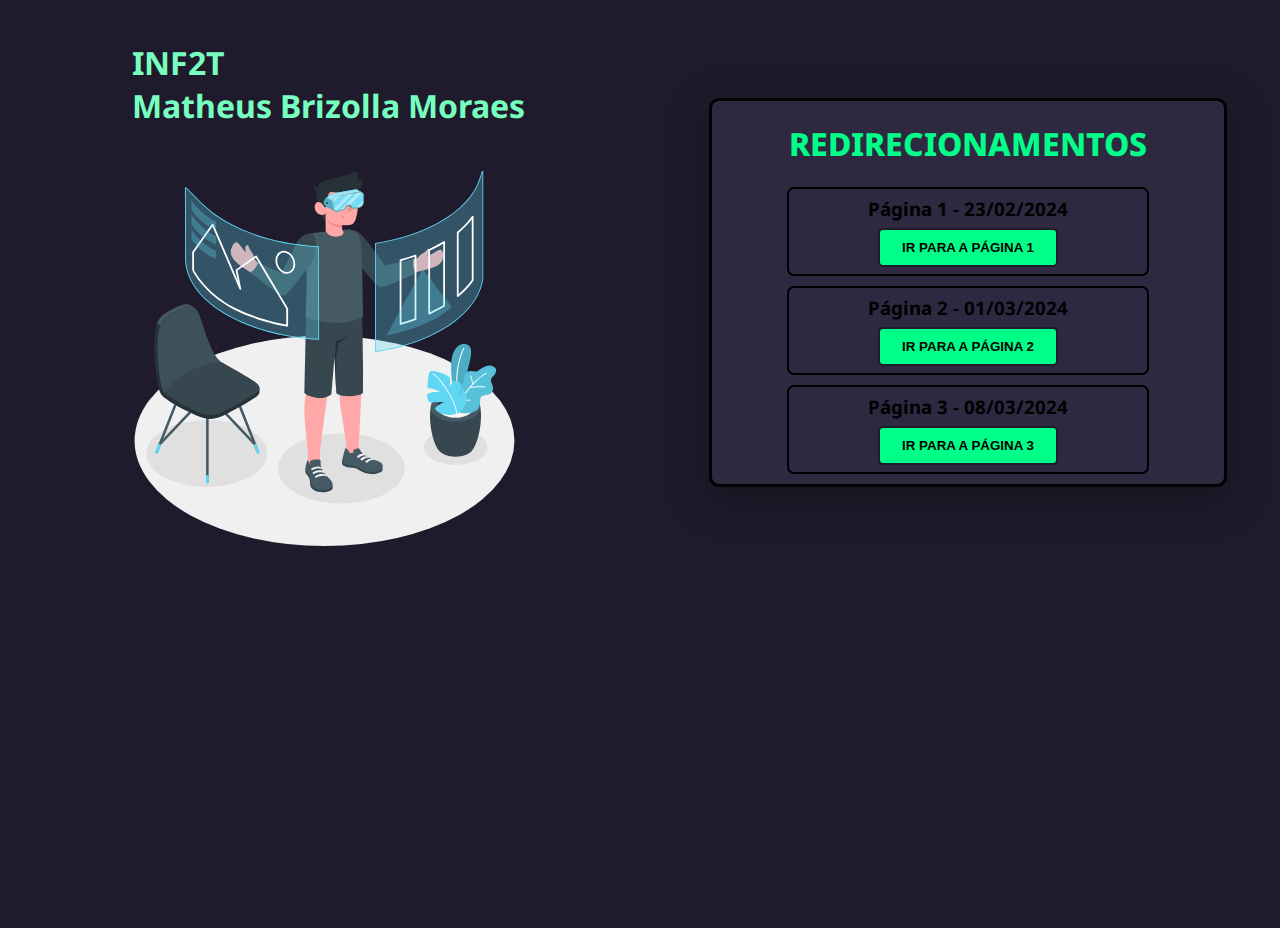
<file: index.html>
<!DOCTYPE html>
<html lang="pt-br">
    <head>
        <meta charset="UTF-8">
        <meta name="viewport" content="width=device-width, initial-scale=1.0">
        <link rel="stylesheet" type="text/css" href="style.css">
        <script type="text/javascript" src="script.js"></script>
        <title>Matheus Moraes | INF2T</title>
        <script></script>
    </head>
    <body>
        <main id="container">
            <div id="left">
                <h1> INF2T<br>Matheus Brizolla Moraes</h1>
                <img src="customs/virtual-reality-not-css.svg" alt="animação">
            </div>
            <div id="right">
                <div id="card">
                    <h1>REDIRECIONAMENTOS</h1>
                    <div class="redirect">
                        <h3>Página 1 - 23/02/2024</h3>
                        <button class="btn" onclick="redirect1()">Ir para a página 1</button>
                    </div>
                    <div class="redirect">
                        <h3>Página 2 - 01/03/2024</h3>
                        <button class="btn" onclick="redirect2()">Ir para a página 2</button>
                    </div>
                    <div class="redirect">
                        <h3>Página 3 - 08/03/2024</h3>
                        <button class="btn" onclick="redirect3()">Ir para a página 3</button>
                    </div>
                </div>
            </div>
        </main>
    </body>
</html>
</file>
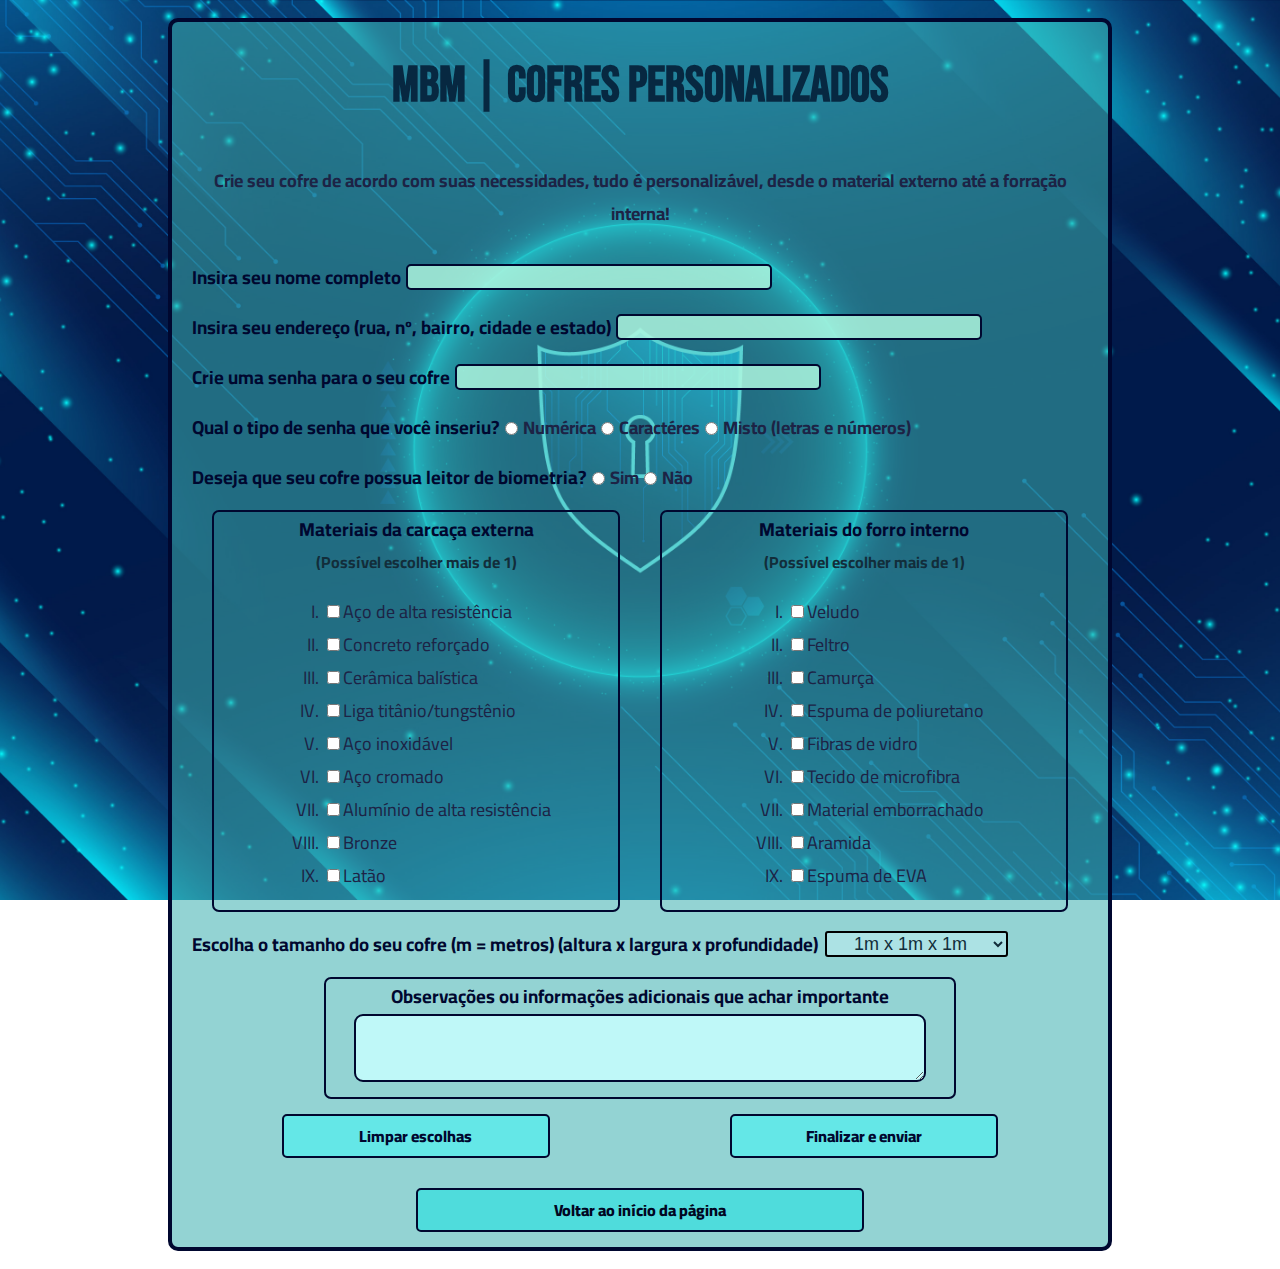
<file: views/01.03.2024/index.html>
<!DOCTYPE html>
<html lang="pt-br">
    <head>
        <meta charset="UTF-8">
        <meta name="viewport" content="width=device-width, initial-scale=1.0">
        <link rel="stylesheet" type="text/css" href="style.css">
        <script src="script.js"></script>
        <title> MBM | Crie seu cofre personalizado</title>
    </head>
    <body>
        <main id="container">
            <div class="title1_div">
                <h1 id="title1"> MBM | Cofres Personalizados</h1>
            </div>
            <div class="title1_div">
                <h2 id="lab">Crie seu cofre de acordo com suas necessidades, tudo é personalizável, desde o material externo até a forração interna!</h2>
            </div>
            <div class="form_div">
                <form id="data_form" method="post">
                    <div class="div_input">
                        <h3>Insira seu nome completo</h3>
                        <input type="text" id="name_input" class="input_text">
                    </div>
                    <div class="div_input">
                        <h3>Insira seu endereço (rua, nº, bairro, cidade e estado)</h3>
                        <input type="text" id="adress_input" class="input_text">
                    </div>
                    <div class="div_input">
                        <h3>Crie uma senha para o seu cofre</h3>
                        <input type="password" id="pass_input" class="input_text">
                    </div>
                    <div class="div_input">
                        <h3>Qual o tipo de senha que você inseriu?</h3>
                        <input type="radio" name="pass_type" id="pass_type">
                        <h3 class="radio_options">Numérica</h3>
                        <input type="radio" name="pass_type" id="pass_type">
                        <h3 class="radio_options">Caractéres</h3>
                        <input type="radio" name="pass_type" id="pass_type">
                        <h3 class="radio_options">Misto (letras e números)</h3>
                    </div>
                    <div class="div_input">
                        <h3>Deseja que seu cofre possua leitor de biometria?</h3>
                        <input type="radio" name="biometria" id="biometria" class="input_radio">
                        <h3 class="radio_options">Sim</h3>
                        <input type="radio" name="biometria" id="biometria" class="input_radio"> 
                        <h3 class="radio_options">Não</h3>
                    </div>
                    <div class="div_column_input">
                        <div class="div_input2"> 
                            <h3>Materiais da carcaça externa</h3>
                            <h5>(Possível escolher mais de 1)</h5>
                            <ol type="I" class="radio_options">
                                <li><input type="checkbox" name="ext" id="ext">Aço de alta resistência</li>
                                <li><input type="checkbox" name="ext" id="ext">Concreto reforçado</li>
                                <li><input type="checkbox" name="ext" id="ext">Cerâmica balística</li>
                                <li><input type="checkbox" name="ext" id="ext">Liga titânio/tungstênio</li>
                                <li><input type="checkbox" name="ext" id="ext">Aço inoxidável</li>
                                <li><input type="checkbox" name="ext" id="ext">Aço cromado</li>
                                <li><input type="checkbox" name="ext" id="ext">Alumínio de alta resistência</li>
                                <li><input type="checkbox" name="ext" id="ext">Bronze</li>
                                <li><input type="checkbox" name="ext" id="ext">Latão</li>
                            </ol>
                        </div>
                        <div class="div_input2">
                            <h3>Materiais do forro interno</h3>
                            <h5>(Possível escolher mais de 1)</h5>
                            <ol type="I" class="radio_options">
                                <li><input type="checkbox" name="int" id="int">Veludo</li>
                                <li><input type="checkbox" name="int" id="int">Feltro</li>
                                <li><input type="checkbox" name="int" id="int">Camurça</li>
                                <li><input type="checkbox" name="int" id="int">Espuma de poliuretano</li>
                                <li><input type="checkbox" name="int" id="int">Fibras de vidro</li>
                                <li><input type="checkbox" name="int" id="int">Tecido de microfibra</li>
                                <li><input type="checkbox" name="int" id="int">Material emborrachado</li>
                                <li><input type="checkbox" name="int" id="int">Aramida</li>
                                <li><input type="checkbox" name="int" id="int">Espuma de EVA</li>
                            </ol>
                        </div>
                    </div>
                    <div class="div_input">
                        <h3>Escolha o tamanho do seu cofre (m = metros) (altura x largura x profundidade)</h3>
                        <select>
                            <option>1m x 1m x 1m</option>
                            <option>0.4m x 1m x 0.7m</option>
                            <option>1.7m x 2m x 2m</option>
                            <option>0.8m x 1.2m x 0.8m</option>
                            <option>1m x 1m x 2m</option>
                            <option>1.8m x 1.5m x 2.6m</option>
                            <option>0.8m x 1m x 3m</option>
                            <option>1.5m x 1m 2.5m</option>
                        </select>
                    </div>
                    <div class="div_column_input">
                        <div class="div_input3">
                            <h3>Observações ou informações adicionais que achar importante</h3>
                            <textarea></textarea>
                        </div>
                    </div>
                    <div class="div_column_input">
                        <input type="reset" value="Limpar escolhas" class="button">
                        <input type="submit" value="Finalizar e enviar" class="button" onclick="end()">
                    </div>
                </form>
            </div>        
            <div  class="div_column_input">
                <button id="scroll_to_top" onclick="scroll_to_top()" class="button2">Voltar ao início da página</button>
            </div>
        </main>
    </body>
</html>
</file>
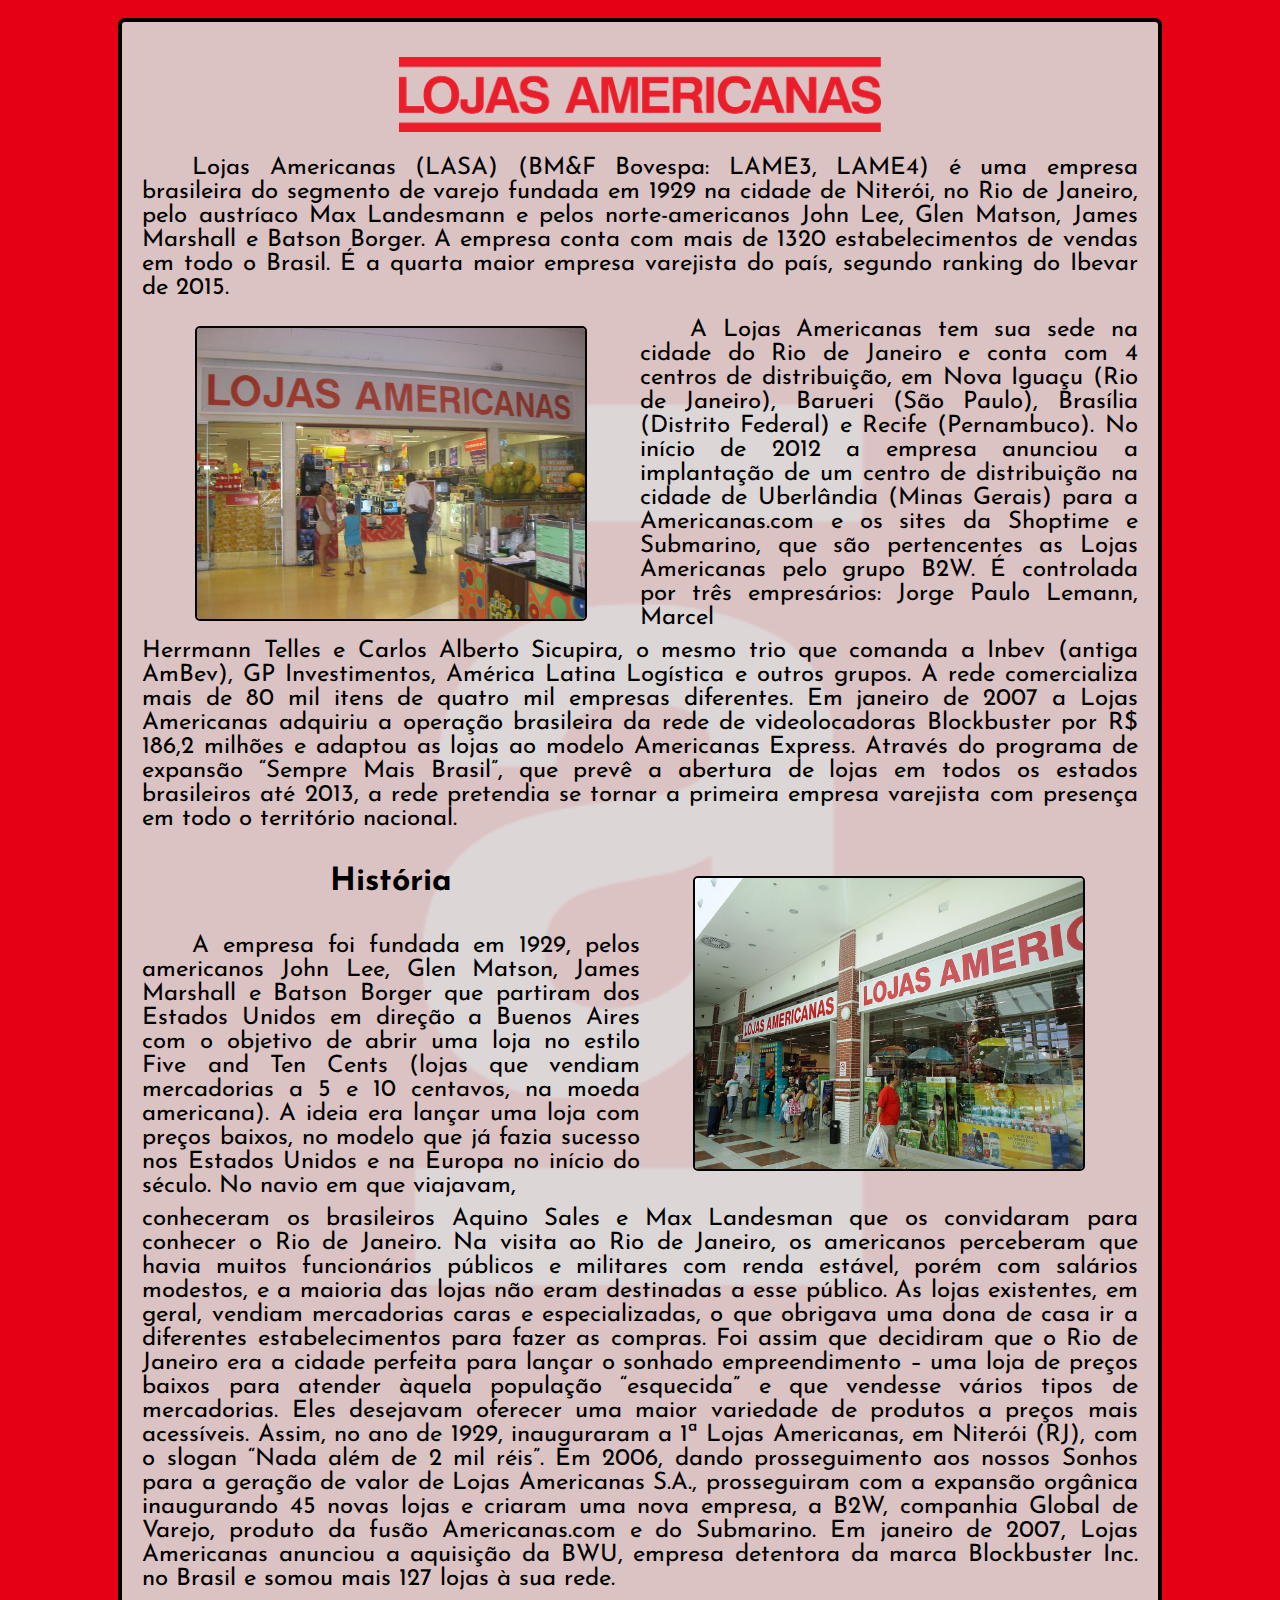
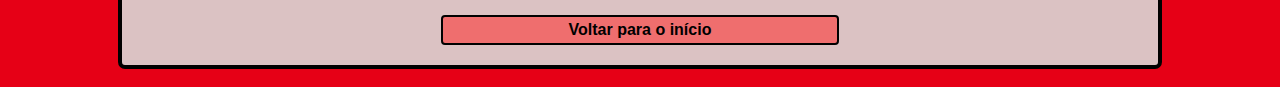
<file: views/08.03.2024/index.html>
<!DOCTYPE html>
<html lang="pt-br">
    <head>
        <meta charset="UTF-8">
        <meta name="viewport" content="width=device-width, initial-scale=1.0">
        <link rel="stylesheet" type="text/css" href="css/estilo.css">
        <script src="script.js"></script>
        <title>Conheça um pouco mais sobre nós</title>
    </head>
    <body>
        <main id="container">
            <div class="logo_div">
                <image src="images\logo.webp" id="logo"></image>
            </div>
            <div class="text">
                <p> Lojas Americanas (LASA) (BM&F Bovespa: LAME3, LAME4) é uma empresa brasileira do segmento de varejo fundada em 1929 na cidade de Niterói, no Rio de Janeiro, pelo austríaco Max Landesmann e pelos norte-americanos John Lee, Glen Matson, James Marshall e Batson Borger. A empresa conta com mais de 1320 estabelecimentos de vendas em todo o Brasil. É a quarta maior empresa varejista do país, segundo ranking do Ibevar de 2015.</p>
            </div>
            <div class="img_text">
                <div class="img_div_1">
                    <img src="images/Lojas_Americanas1.JPG" class="img">
                </div>
                <div class="text_div_1">
                    <P> A Lojas Americanas tem sua sede na cidade do Rio de Janeiro e conta com 4 centros de distribuição, em Nova Iguaçu (Rio de Janeiro), Barueri (São Paulo), Brasília (Distrito Federal) e Recife (Pernambuco). No início de 2012 a empresa anunciou a implantação de um centro de distribuição na cidade de Uberlândia (Minas Gerais) para a Americanas.com e os sites da Shoptime e Submarino, que são pertencentes as Lojas Americanas pelo grupo B2W. É controlada por três empresários: Jorge Paulo Lemann, Marcel</P>
                </div>
            </div>
            <div class="baixo_text">
                <p>Herrmann Telles e Carlos Alberto Sicupira, o mesmo trio que comanda a Inbev (antiga AmBev), GP Investimentos, América Latina Logística e outros grupos. A rede comercializa mais de 80 mil itens de quatro mil empresas diferentes.
                        
                    Em janeiro de 2007 a Lojas Americanas adquiriu a operação brasileira da rede de videolocadoras Blockbuster por R$ 186,2 milhões e adaptou as lojas ao modelo Americanas Express.
                    
                    Através do programa de expansão “Sempre Mais Brasil”, que prevê a abertura de lojas em todos os estados brasileiros até 2013, a rede pretendia se tornar a primeira empresa varejista com presença em todo o território nacional.</p>
            </div>
            <div class="img_text">
                <div class="text_div_1">
                    <h2>História</h2>
                    <p>A empresa foi fundada em 1929, pelos americanos John Lee, Glen Matson, James Marshall e Batson Borger que partiram dos Estados Unidos em direção a Buenos Aires com o objetivo de abrir uma loja no estilo Five and Ten Cents (lojas que vendiam mercadorias a 5 e 10 centavos, na moeda americana). A ideia era lançar uma loja com preços baixos, no modelo que já fazia sucesso nos Estados Unidos e na Europa no início do século. No navio em que viajavam,</p>
                </div>
                <div class="img_div_1">
                    <img src="images/loja2.JPG" class="img">
                </div>
            </div>
            <div class="baixo_text">
                <p>conheceram os brasileiros Aquino Sales e Max Landesman que os convidaram para conhecer o Rio de Janeiro.

                Na visita ao Rio de Janeiro, os americanos perceberam que havia muitos funcionários públicos e militares com renda estável, porém com salários modestos, e a maioria das lojas não eram destinadas a esse público. As lojas existentes, em geral, vendiam mercadorias caras e especializadas, o que obrigava uma dona de casa ir a diferentes estabelecimentos para fazer as compras. Foi assim que decidiram que o Rio de Janeiro era a cidade perfeita para lançar o sonhado empreendimento – uma loja de preços baixos para atender àquela população “esquecida” e que vendesse vários tipos de mercadorias. Eles desejavam oferecer uma maior variedade de produtos a preços mais acessíveis.
                
                Assim, no ano de 1929, inauguraram a 1ª Lojas Americanas, em Niterói (RJ), com o slogan “Nada além de 2 mil réis”.
                
                Em 2006, dando prosseguimento aos nossos Sonhos para a geração de valor de Lojas Americanas S.A., prosseguiram com a expansão orgânica inaugurando 45 novas lojas e criaram uma nova empresa, a B2W, companhia Global de Varejo, produto da fusão Americanas.com e do Submarino.
                
                Em janeiro de 2007, Lojas Americanas anunciou a aquisição da BWU, empresa detentora da marca Blockbuster Inc. no Brasil e somou mais 127 lojas à sua rede.</p>
            </div>
            <div id="button_div">
                <button id="btn" onclick="scroll_top()">Voltar para o início</button>
            </div>
        </main>
    </body>
</html>
</file>
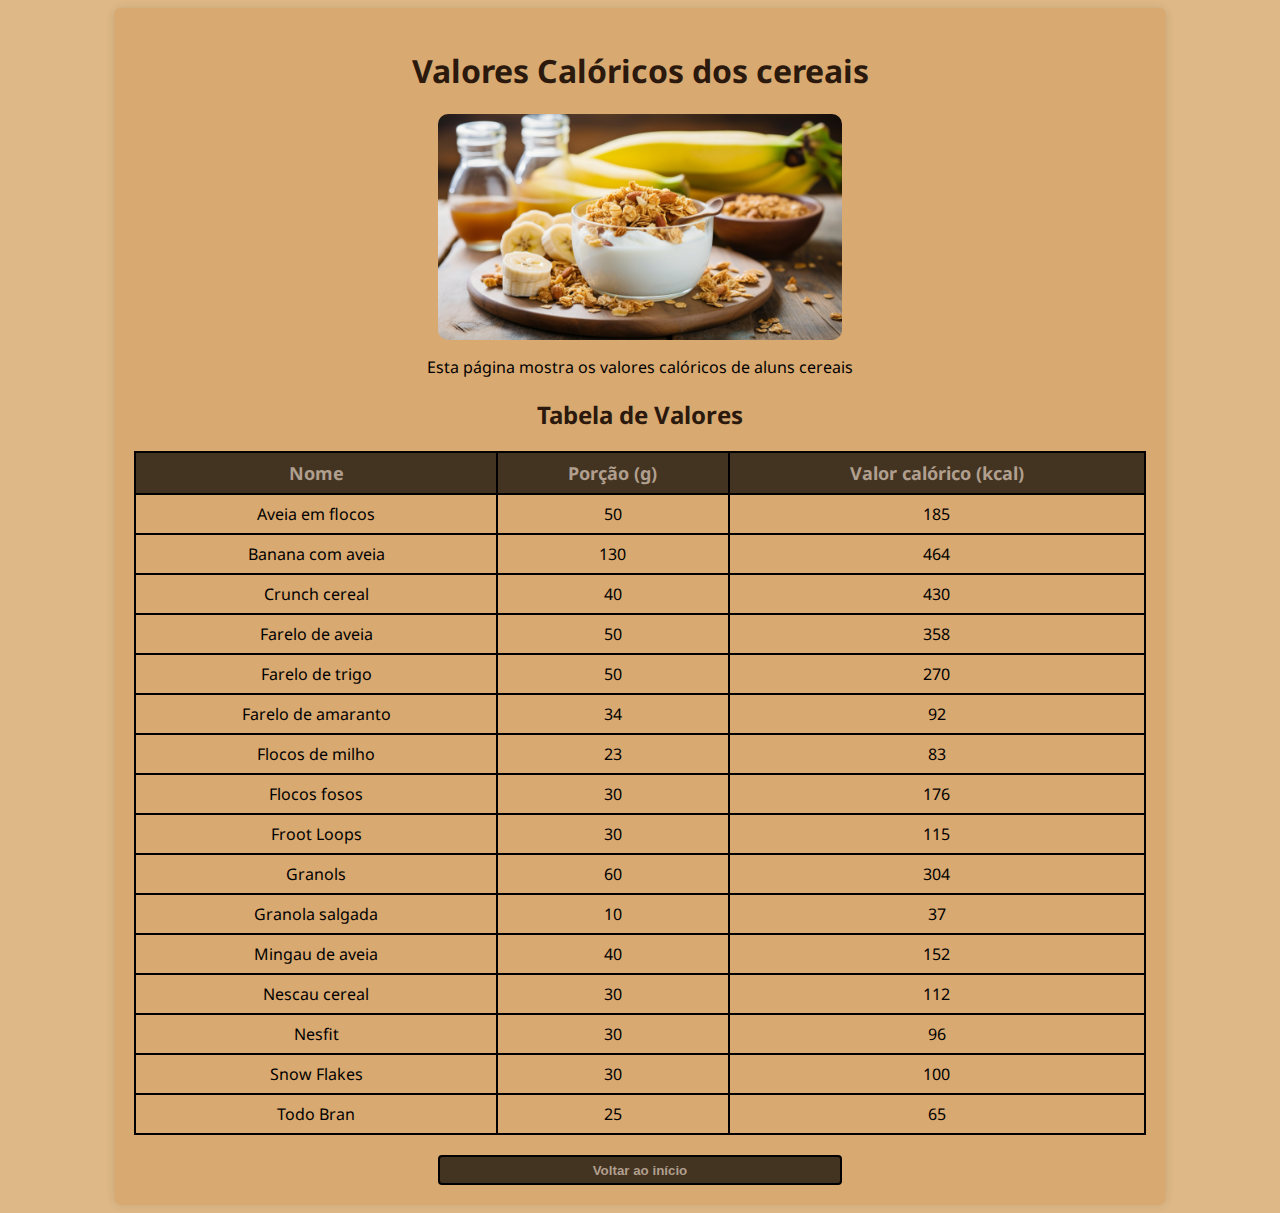
<file: views/23.02.2024/index.html>
<!DOCTYPE html>
<html lang="pt">
    <head>
        <meta charset="UTF-8">
        <meta name="viewport" content="width=device-width, initial-scale=1.0">
        <script src="script.js"></script>
        <link rel="stylesheet" type="text/css" href="index_style.css">
        <title>Calorias dos cereais</title>
    </head>
    <body>
        <div class="container">
            <h1 class="title1">Valores Calóricos dos cereais</h1>
            <div id="img_div">
                <img src="images\2150830588.jpg">
            </div>
            <p id="lab">Esta página mostra os valores calóricos de aluns cereais</p>
            <h2 class="title1">Tabela de Valores</h2>
            <table>
                <tr>
                    <th class="center_table">Nome</th>
                    <th class="center_table">Porção (g)</th>
                    <th class="center_table">Valor calórico (kcal)</th>
                </tr>
                <tr>
                    <td class="center_table">Aveia em flocos</td>
                    <td class="center_table">50</td>
                    <td class="center_table">185</td>
                </tr>
                <tr>
                    <td class="center_table">Banana com aveia</td>
                    <td class="center_table">130</td>
                    <td class="center_table">464</td>
                </tr>
                <tr>
                    <td class="center_table">Crunch cereal</td>
                    <td class="center_table">40</td>
                    <td class="center_table">430</td>
                </tr>
                <tr>
                    <td class="center_table">Farelo de aveia</td>
                    <td class="center_table">50</td>
                    <td class="center_table">358</td>
                </tr>
                <tr>
                    <td class="center_table">Farelo de trigo</td>
                    <td class="center_table">50</td>
                    <td class="center_table">270</td>
                </tr>
                <tr>
                    <td class="center_table">Farelo de amaranto</td>
                    <td class="center_table">34</td>
                    <td class="center_table">92</td>
                </tr>
                <tr>
                    <td class="center_table">Flocos de milho</td>
                    <td class="center_table">23</td>
                    <td class="center_table">83</td>
                </tr>
                <tr>
                    <td class="center_table">Flocos fosos</td>
                    <td class="center_table">30</td>
                    <td class="center_table">176</td>
                </tr>
                <tr>
                    <td class="center_table">Froot Loops</td>
                    <td class="center_table">30</td>
                    <td class="center_table">115</td>
                </tr>
                <tr>
                    <td class="center_table">Granols</td>
                    <td class="center_table">60</td>
                    <td class="center_table">304</td>
                </tr>
                <tr>
                    <td class="center_table">Granola salgada</td>
                    <td class="center_table">10</td>
                    <td class="center_table">37</td>
                </tr>
                <tr>
                    <td class="center_table">Mingau de aveia</td>
                    <td class="center_table">40</td>
                    <td class="center_table">152</td>
                </tr>
                <tr>
                    <td class="center_table">Nescau cereal</td>
                    <td class="center_table">30</td>
                    <td class="center_table">112</td>
                </tr>
                <tr>
                    <td class="center_table">Nesfit</td>
                    <td class="center_table">30</td>
                    <td class="center_table">96</td>
                </tr>
                <tr>
                    <td class="center_table">Snow Flakes</td>
                    <td class="center_table">30</td>
                    <td class="center_table">100</td>
                </tr>
                <tr>
                    <td class="center_table">Todo Bran</td>
                    <td class="center_table">25</td>
                    <td class="center_table">65</td>
                </tr>
            </table>
            <div id="button_div">
                <button id="btn" onclick="gotostart()"><strong>Voltar ao início</strong></button>
            </div>
        </div>
    </body>
</html>
</file>
<file: style.css>
@charset "utf-8";
@import url('https://fonts.googleapis.com/css2?family=Noto+Sans:ital,wght@0,100..900;1,100..900&display=swap');
body{
    width: 100vw;
    height: 100vh;
    background-color: #201b2c;
    overflow-x: hidden;
    font-family: "Noto Sans", sans-serif;
}
#container{
    width: 100%;
    height: auto;
    display: flex;
    justify-content: center;
    align-items: center;
    margin-right: 20px;
    margin-top: 20px;
    margin-bottom: 20px;
}
#left{
    width: 50%;
    height: 100%;
    display: flex;
    justify-content: center;
    align-items: center;
    flex-direction: column;
}
#left > h1{
    color: #77ffc0;
}
img{
    width: 65%;
    height: auto;
}
#right{
    width: 50%;
    height: auto;
    display: flex;
    justify-content: center;
    align-items: center;
}
#card{
    width: 80%;
    height: auto;
    background-color: #2f2841;
    border-radius: 10px;
    display: flex;
    align-items: center;
    flex-direction: column;
    border: black solid 3px;
    box-shadow: 0px 10px 40px #00000056;
}
.redirect{
    width: 70%;
    height: auto;
    display: flex;
    align-items: center;
    flex-direction: column;
    border: black solid 2px;
    border-radius: 7px;
    margin-bottom: 10px;
}
.btn{
    width: 50%;
    height: auto;
    margin: 0;
    margin-bottom: 7px;
    background-color: #00ff88;
    border: #201b2c solid 2px;
    border-radius: 5px;
    font-weight: 800;
    cursor: pointer;
    padding: 10px;
    text-transform: uppercase;
}
.btn:hover{
    background-color: #016e3b;
}
h3{
    margin: 0;
    margin-top: 7px;
    margin-bottom: 7px;
}
#card > h1{
    color:  #00ff88;
    font-weight: 800;
}
</file>
<file: views/01.03.2024/style.css>
@charset "UTF-8";
@import url('https://fonts.googleapis.com/css2?family=Bebas+Neue&family=Cairo:wght@200..1000&display=swap');
body{
    background-image: url("images/3074190.jpg");
    background-size: cover;
    background-position: center;
    background-attachment: fixed;
    overflow-x: hidden;
    display: flex;
    justify-content: center;
    padding: 10px;
}
#container{
    width: 70vw;
    height: auto;
    display: flex;
    border: rgb(0, 7, 47) solid 4px;
    background-color: rgba(60, 175, 175, 0.554);
    border-radius: 10px;
    padding-left: 20px;
    padding-right: 20px;
    flex-wrap: wrap;
    flex-direction: column;
}
.title1_div{
    width: 100%;
    height: auto;
    display: flex;
    justify-content: center;
    align-items: center;
}
#title1{
    text-align: center;
    font-family: "Bebas Neue", sans-serif;
    font-size: 50px;
    color: rgb(7, 40, 65);
}
#lab{
    text-align: center;
    font-family: "Cairo", sans-serif;
    font-size: large;
    color: rgb(29, 35, 69);

}
.form_div{
    width: 100%;
    height: auto;
    display: flex;
    align-items: left;
}
#data_form{
    width: 100%;
    height: auto;
    display: flex;
    justify-content: left;
    align-items: center;
    font-family: "Cairo", sans-serif;
    flex-wrap: wrap;
    flex-direction: column;
}
.input_text{
    margin-top: 0;
    margin-bottom: 0;
    margin-left: 5px;
    margin-right: 0;
    height: 20px;
    background-color: rgba(175, 247, 223, 0.836);
    border-radius: 5px;
    width: 40%;
    border: rgb(0, 7, 47) solid 2px;
}
h3{
    color: rgb( 0, 7, 47);
    margin-top: 0;
    margin-bottom: 0;
}
.div_input{
    width: 100%;
    height: auto;
    display: flex;
    justify-content: left;
    align-items: center;
    margin-top: 15px;
}
.radio_options{
    text-align: left;
    color: rgb(29, 35, 69);
    font-family: "Cairo", sans-serif;
    font-size: large;
    margin-left: 2px;
}
.div_column_input{
    width: 100%;
    height: auto;
    display: flex;
    justify-content: space-around;
    margin-top: 15px;
    flex-wrap: wrap;
}
.div_input2{
    width: 45%;
    height: auto;
    display: flex;
    align-items: center;
    flex-wrap: wrap;
    border: rgb(0, 7, 47) solid 2px;
    border-radius: 7px;
    flex-direction: column;
}
h5{
    margin-top: 0;
    margin-bottom: 0;
    font-family: "Cairo", sans-serif;
    font-size: medium;
    color: rgb(18, 45, 58);
}
select{
    background-color: rgb(172, 226, 228);
    border: black solid 2px;
    border-radius: 3px;
    font-size: large;
    text-align: center;
    margin-left: 7px;
    color: rgb(18, 45, 58);;
}
.div_input3{
    width: 70%;
    height: auto;
    display: flex;
    align-items: center;
    flex-wrap: wrap;
    border: rgb(0, 7, 47) solid 2px;
    border-radius: 7px;
    flex-direction: column;
}
textarea{
    width: 90%;
    max-width: 90%;
    min-width: 90%;
    min-height: 60px;
    max-height: 500px;
    border: rgb(0, 7, 47) solid 2px;
    border-radius: 9px;
    background-color: rgb(191, 248, 248);
    margin-bottom: 15px;
    color: rgb( 0, 7, 47);
    font-family: "Cairo",sans-serif;
}
.button{
    width: 30%;
    height: auto;
    border: rgb(0, 7, 47) solid 2px;
    border-radius: 5px;
    background-color: rgb(100, 231, 231);
    padding: 5px;
    font-family: "Cairo", sans-serif;
    font-weight: 800;
    font-size: medium;
    color: rgb( 0, 7, 47);
}
.button2{
    width: 50%;
    height: auto;
    border: rgb(0, 7, 47) solid 2px;
    border-radius: 5px;
    background-color: rgb(79, 220, 220);
    padding: 5px;
    font-family: "Cairo", sans-serif;
    font-weight: 800;
    font-size: medium;
    color: rgb(1, 6, 34);
    margin: 15px;
}
@media screen  and (max-width: 600px) {
   #container{
    width: 97vw;
   }
   h3{
    font-size: medium;
    margin: 0;
   }
   .div_input2{
    width: 80%;
    margin-top: 5px;
   }
   .radio_options{
    font-size: medium;
    margin-left: 1px;
   }
   h5{
    margin: 0;
    font-size: medium;
   }
   .form_div{
    flex-wrap: wrap;
    justify-content: center;
    flex-direction: column;
   }
   .div_input{
    width: 97%;
    flex-direction: column;
    border: rgb(0, 7, 47) solid 2px;
    border-radius: 7px;
    padding: 7px;
   }
    .input_text{
        width: 87%;
        margin-bottom: 7px;
    }
    .div_input3{
        width: 97%;
        padding: 7px;
    }
    .button{
        margin-bottom: 7px;
        width: 70%;
    }
    .button2{
        margin-top: 0;
        width: 70%;
    }
    select{
        margin-top: 5px;
    }
    textarea{
        margin-bottom: 5px;
    }
    .div_column_input{
        width: 100%;
        justify-content: center;
        padding: 7px;
    }
}
</file>
<file: views/08.03.2024/css/estilo.css>
@charset "utf-8";
@import url('https://fonts.googleapis.com/css2?family=Josefin+Sans:ital,wght@0,100..700;1,100..700&display=swap');
body{
    background-image: url("../images/back.png");
    background-size: cover;
    background-position: center;
    font-family: "Josefin Sans", sans-serif;
    padding: 10px;
    overflow-x: hidden;
    display: flex;
    flex-direction: column;
    align-items: center;
}
#container{
    display: flex;
    flex-direction: column;
    width: 80%;
    height: auto;
    border: black solid 4px;
    border-radius: 7px;
    padding: 20px;
    background-color: rgba(218, 211, 211, 0.92);
}
.logo_div{
    display: flex;
    justify-content: center;
    margin: 15px;
}
#logo{
    width: 50%;
    height: auto;
}
.text{
    font-size: large;
    width: 100%;
    margin-bottom: 0;
}
#title1_div{
    width: 100%;
    display: flex;
    justify-content: center;
    margin-top: 50px;
    margin-bottom: 15px;
}
h2{
    font-size: xx-large;
}
.img{
    width: 78%;
    height: auto;
    border-radius: 5px;
    border: black solid 2px;
}
p{
    font-size: x-large;
    text-align: justify;
    text-indent: 50px;
    margin-top: 9px;
    margin-bottom: 9px;
}
.img_text{
    width: 100%;
    height: auto;
    display: flex;

}
.img_div_1{
    width: 50%;
    height: auto;
    display: flex;
    justify-content: center;
    align-items: center;
    flex-direction: column;
}
.text_div_1{
    width: 50%;
    height: auto;
    display: flex;
    justify-content: center;
    align-items: center;
    flex-direction: column;
}
.baixo_texto{
    margin: 0;
}
.baixo_text > p{
    text-indent: 0px;
    margin-top: 0px;
}
#button_div{
    width: 100%;
    height: auto;
    display: flex;
    justify-content: center;
}
#btn{
    width: 40%;
    height: 30px;
    background-color: rgb(239, 110, 110);
    border: black solid 2px;
    color: black;
    font-weight: 700;
    font-size: medium;
    cursor: pointer;
    border-radius: 4px;
    margin-top: 15px;
}
#btn:hover{
    background-color: rgb(255, 54, 54);
}
</file>
<file: views/23.02.2024/index_style.css>
@charset "utf-8";
@import url('https://fonts.googleapis.com/css2?family=Noto+Sans:ital,wght@0,100..900;1,100..900&display=swap');
body {
    background-color: burlywood;
    font-family: "Noto Sans", sans-serif;
}
.container {
    padding: 10%;
    width: 80%;
    margin: auto;
    background-color:rgba(213, 163, 102, 0.713);
    padding: 20px;
    box-shadow: 0 0 10px rgba(0, 0, 0, 0.1); /* Sombra ao redor do container */
    border-radius: 7px;
}
.title1{
    text-align: center;
    color: rgb(43, 25, 13);
}
img {
    max-width: 40%; /* Faz a imagem se ajustar ao tamanho do container */
    height: auto;
    border-radius: 10px;
}
table {
    width: 100%;
    border-collapse: collapse; /* Colapsa as bordas da tabela */
    border-radius: 3px;
}
th, td {
    border: 2px solid black; /* Cor da borda das células da tabela */
    padding: 8px;
}
th {
    background-color: rgb(67, 51, 33); /* Cor de fundo do cabeçalho da tabela */
    color: rgb(176, 159, 142); /* Cor do texto do cabeçalho da tabela */
    font-size: large;
}
#img_div{
    width: 100%;
    height: auto;
    display: flex;
    justify-content: center;
}
#lab{
    text-align: center;
}
.center_table{
    text-align: center;
}
#button_div{
    width: 100%;
    height: auto;
    display: flex;
    justify-content: center;
    margin-top: 20px;
}
#btn{
    width: 40%;
    height: 30px;
    border: black solid 2px;
    color: rgb(176, 159, 142);
    border-radius: 4px;
    background-color: rgb(67, 51, 33);
    font-weight: 500;
    cursor: pointer;
}
</file>
